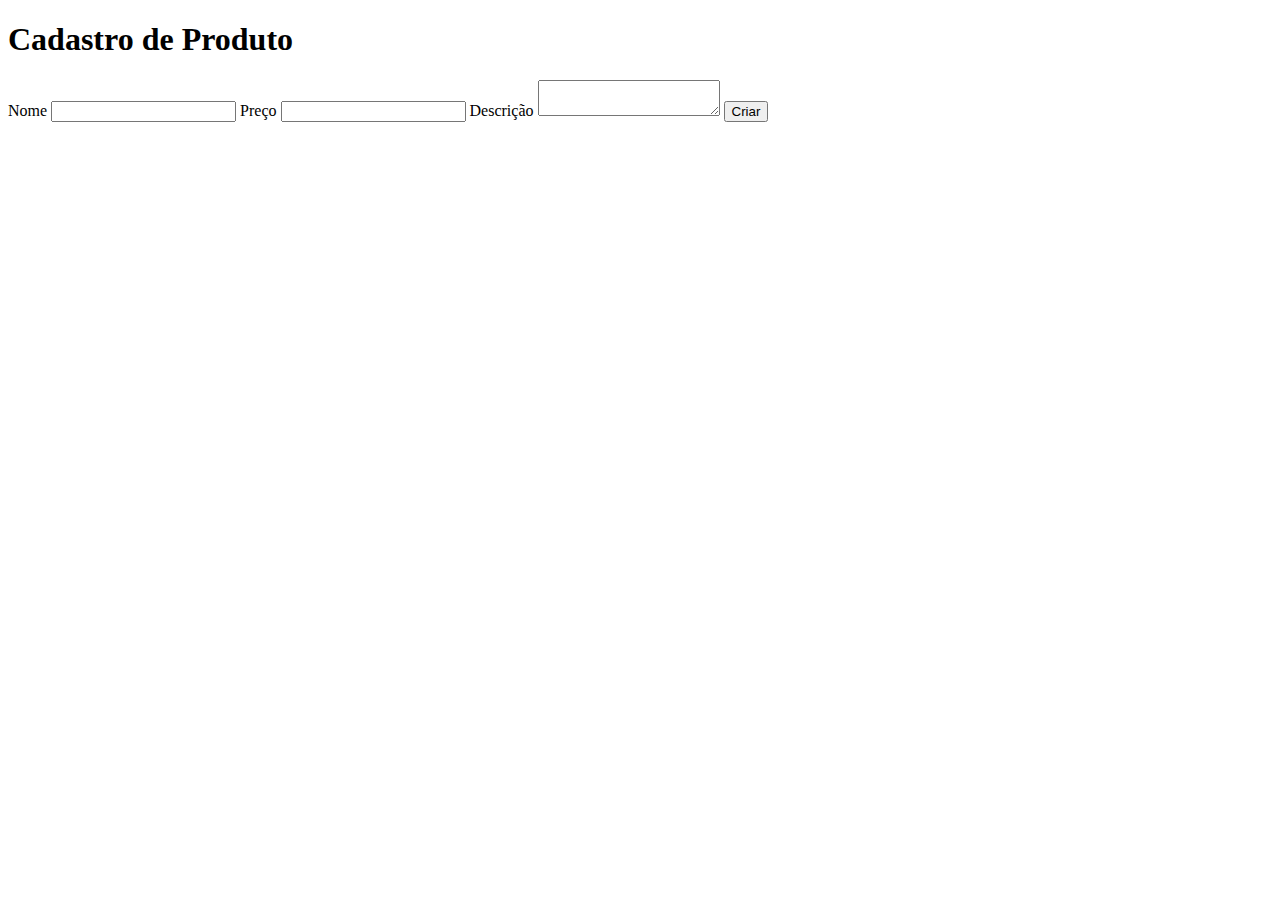
<file: index.html>
<!DOCTYPE html>
<html lang="en">
<head>
    <meta charset="UTF-8">
    <title>Aula HTML</title>
</head>
<body>
<h1>
    Cadastro de Produto
</h1>
<form>
    <label for="nome">Nome</label>
    <input type="text" id="nome" name="nome"/>
    <label for="preco">Preço</label>
    <input type="number" id="preco" name="preco" step="0.01"/>
    <label for="descricao">Descrição</label>
    <textarea id="descricao" name="descricao"></textarea>
    <button type="submit">Criar</button>
</form>
</body>
</html>
</file>
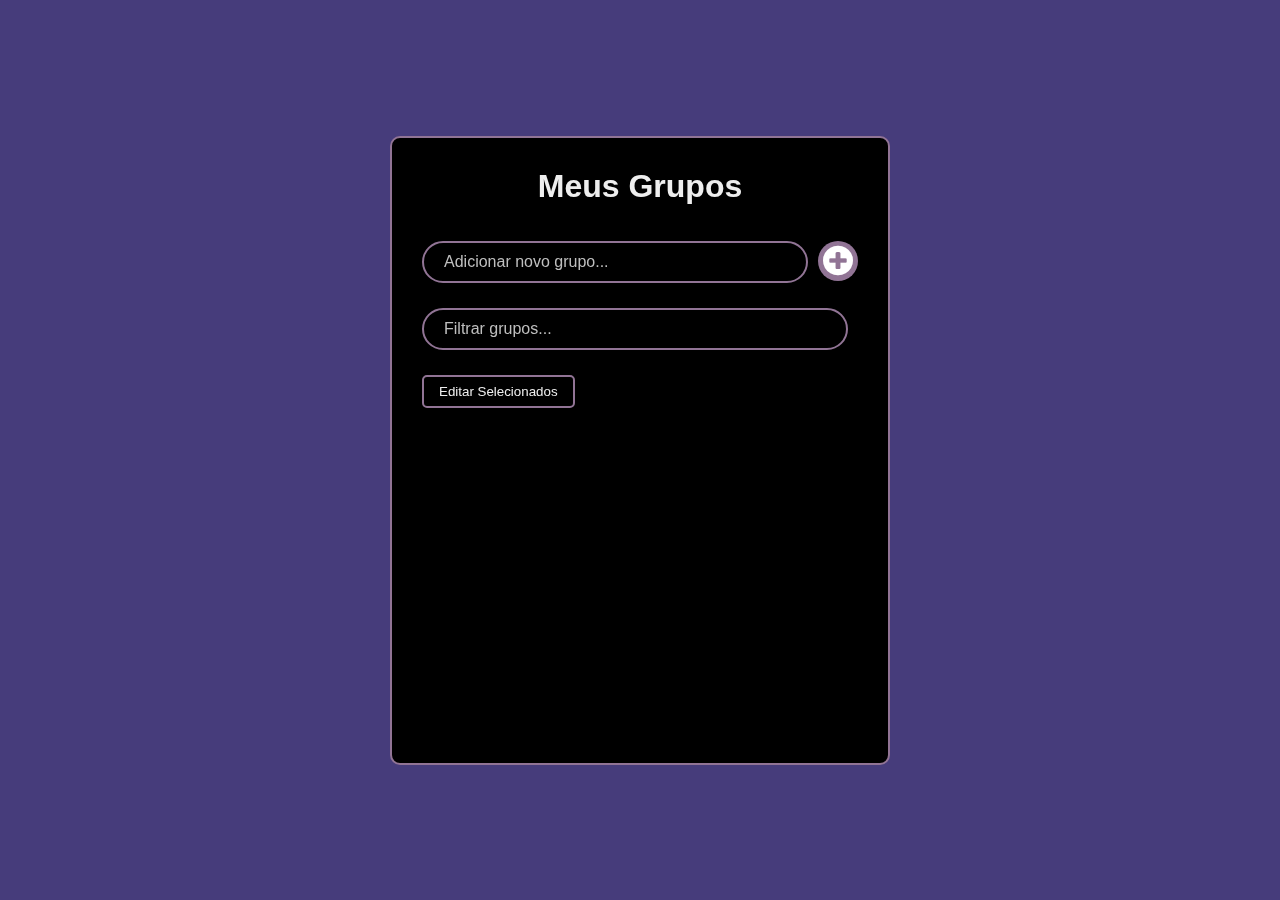
<file: teste/index.html>
<!DOCTYPE html>
<html lang="en">
<head>
  <meta charset="UTF-8">
  <meta http-equiv="X-UA-Compatible" content="IE=edge">
  <meta name="viewport" content="width=device-width, initial-scale=1.0">
  <title>Meus Grupos</title>
  <link rel="stylesheet" href="https://maxcdn.bootstrapcdn.com/font-awesome/4.5.0/css/font-awesome.min.css">
  <link rel="stylesheet" href="./style.css">
</head>
<body>
  <div class="container">
    <h1>Meus Grupos</h1>
    <div class="input-container">
      <input class="group-input" placeholder="Adicionar novo grupo...">
      <button class="add-button">
        <i class="fa fa-plus-circle"></i>
      </button>
    </div>
    <div class="input-container">
      <input class="filter-input" placeholder="Filtrar grupos...">
    </div>
    <div class="actions">
      <button class="edit-selected">Editar Selecionados</button>
    </div>
    <div class="groups-container">
      <ul class="groups"></ul>
      <img class="empty-image">
    </div>
  </div>
  <script src="./script.js"></script>
</body>
</html>
</file>
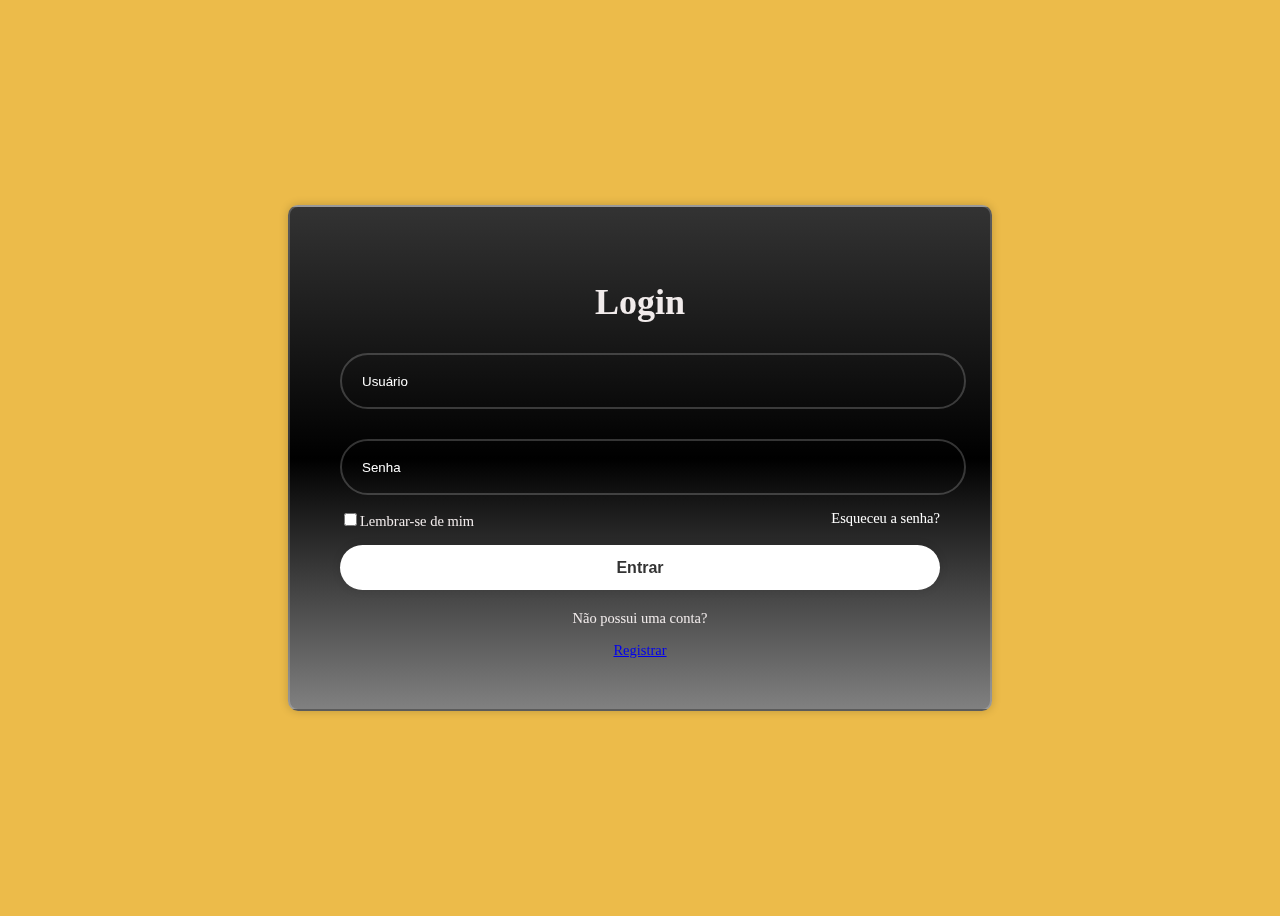
<file: loginpage.html>
<!DOCTYPE html>
<html lang="en">
<head>
    <meta charset="UTF-8">
    <meta name="viewport" content="width=device-width, user-scalable=no, initial-scale=1.0, maximum-scale=1.0, minimum-scale=1.0">
    <meta http-equiv="X-UA-Compatible" content="ie=edge">
    <title>Document</title>
    <link rel="stylesheet" href="style.css">
</head>
<body>
<div class="login-wrapper">
    <form>
        <h1>Login</h1>
        <div class="input-box">
            <input type="text" placeholder="Usuário" required>
            <i class="bx bxs-user"></i>
        </div>
        <div class="input-box">
            <input type="password" placeholder="Senha" required>
            <i class="bx bxs-lock-alt"></i>
        </div>

        <div class="remember-forgot">
            <label><input type="checkbox">Lembrar-se de mim</label>
            <a href="#">Esqueceu a senha?</a>
        </div>

        <button type="submit" class="btn">Entrar</button>

        <div class="register-link">
            <p>Não possui uma conta?</p>
            <a href="./register.html">Registrar</a>
        </div>
    </form>
</div>
</body>
</html>
</file>
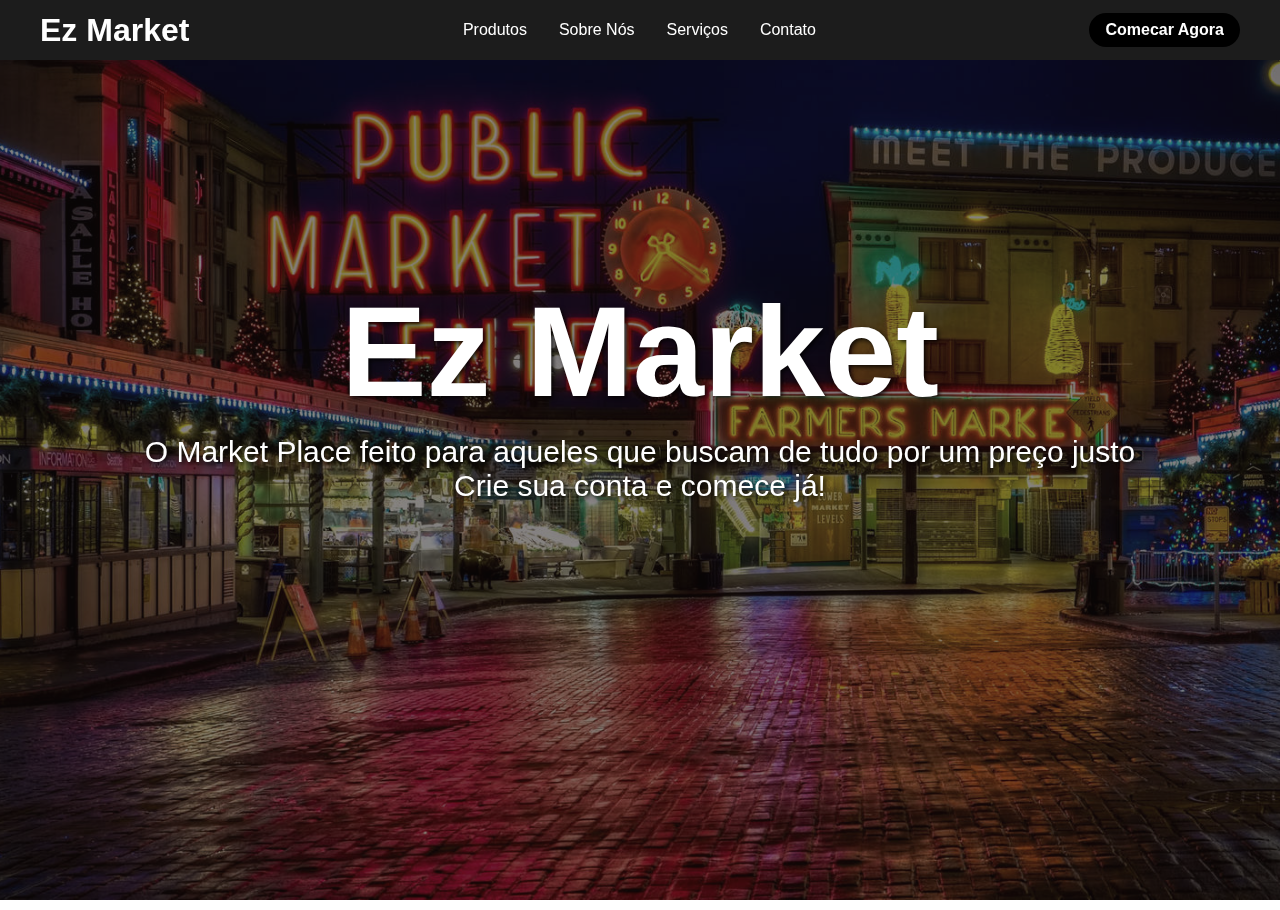
<file: marketplace/homepage/homepage.html>
<!DOCTYPE html>
<html lang="en">
<head>
    <meta charset="UTF-8">
    <meta http-equiv="X-UA-Compatible" content="IE-edge"> 
    <meta name="viewport" content="width=device-width, initial-scale=1.0">
    <link rel="stylesheet" href="homepage.css">
    <link rel="stylesheet" href="https://cdnjs.cloudflare.com/ajax/libs/font-awesome/6.5.2/css/all.min.css" integrity="sha512-SnH5WK+bZxgPHs44uWIX+LLJAJ9/2PkPKZ5QiAj6Ta86w+fsb2TkcmfRyVX3pBnMFcV7oQPJkl9QevSCWr3W6A==" crossorigin="anonymous" referrerpolicy="no-referrer" />
    <title>Homepage</title>
</head>
<div class="back-wrapper">
    <body>
        <header>
            <div class="navbar">
                <div class="logo"><a href="#">Ez Market</a></div>
                <ul class="links">
                    <li><a href="#">Produtos</a></li>
                    <li><a href="about">Sobre Nós</a></li>
                    <li><a href="services">Serviços</a></li>
                    <li><a href="contact">Contato</a></li>
                </ul>
                <a href='../loginpage/login.html' class="action-btn">Comecar Agora</a>
                <div class="toggle-btn">
                    <i class="fa-solid fa-bars"></i>
                </div>
                    
                <div class="dropdown-menu">
                    <li><a href="hero">Home</a></li>
                    <li><a href="about">About Us</a></li>
                    <li><a href="services">Services</a></li>
                    <li><a href="contact">Contact</a></li>
                    <li><a href="#" class="action-btn">Comecar Agora</a></li>
    
                </div>
            </div>
        </header>
</div>

    <main>
        <section id="hero">
            <h1>Ez Market</h1>
            <p>
                O Market Place feito para aqueles que buscam de tudo por um preço justo </br> 
                Crie sua conta e comece já!
            </p>

        </section>
    </main>

    <script>
        const toggleBtn = document.querySelector('.toggle-btn')
        const toggleBtnIcon = document.querySelector('.toggle-btn i')
        const dropdownMenu = document.querySelector('.dropdown-menu')
    
        toggleBtn.oneclick = function () {
            dropdownMenu.classList.toggle('open')
            const isOpen = dropdownMenu.classList.contains('open')

            toggleBtnIcon.classList = isOpen
                ? 'fa-solid fa-xmark'
                : 'fa-solid fa-bars'
        }
    
    </script>
    
</body>
</html>
</file>
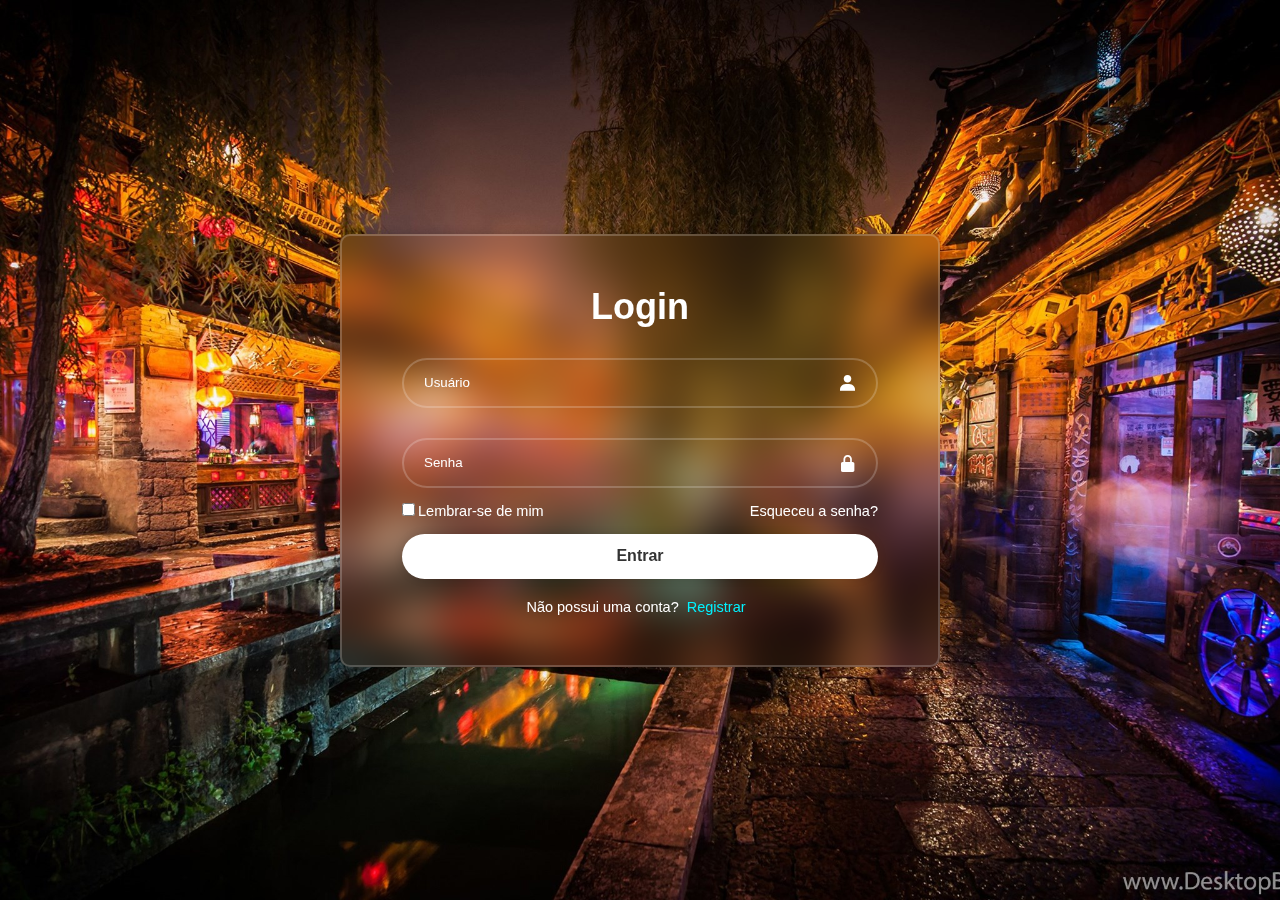
<file: marketplace/loginpage/login.html>
<!DOCTYPE html>
<html lang="en">
<head>
    <meta charset="UTF-8">
    <meta name="viewport" content="width=device-width, user-scalable=no, initial-scale=1.0, maximum-scale=1.0, minimum-scale=1.0">
    <meta http-equiv="X-UA-Compatible" content="ie=edge">
    <title>Login Page</title>
    <link rel="stylesheet" href="loginpage.css">
    <link href='https://unpkg.com/boxicons@2.1.4/css/boxicons.min.css' rel='stylesheet'>
</head>
<body>
    <div class="wrapper">
        <form action="">
            <h1>Login</h1>
            <div class="input-box">
                <input type="text" placeholder="Usuário" required>
                <i class="bx bxs-user"></i>
            </div>
            <div class="input-box">
                <input type="password" placeholder="Senha" required>
                <i class="bx bxs-lock-alt"></i>
            </div>
    
            <div class="remember-forgot">
                <label><input type="checkbox">Lembrar-se de mim</label>
                <a href="#">Esqueceu a senha?</a>
            </div>
    
            <button type="submit" class="btn">Entrar</button>
    
            <div class="register-link">
                <p>Não possui uma conta?<a href='../registerpage/register.html'>Registrar</a></p>
            </div>
        </form>
</div>
</body>


</html>
</file>
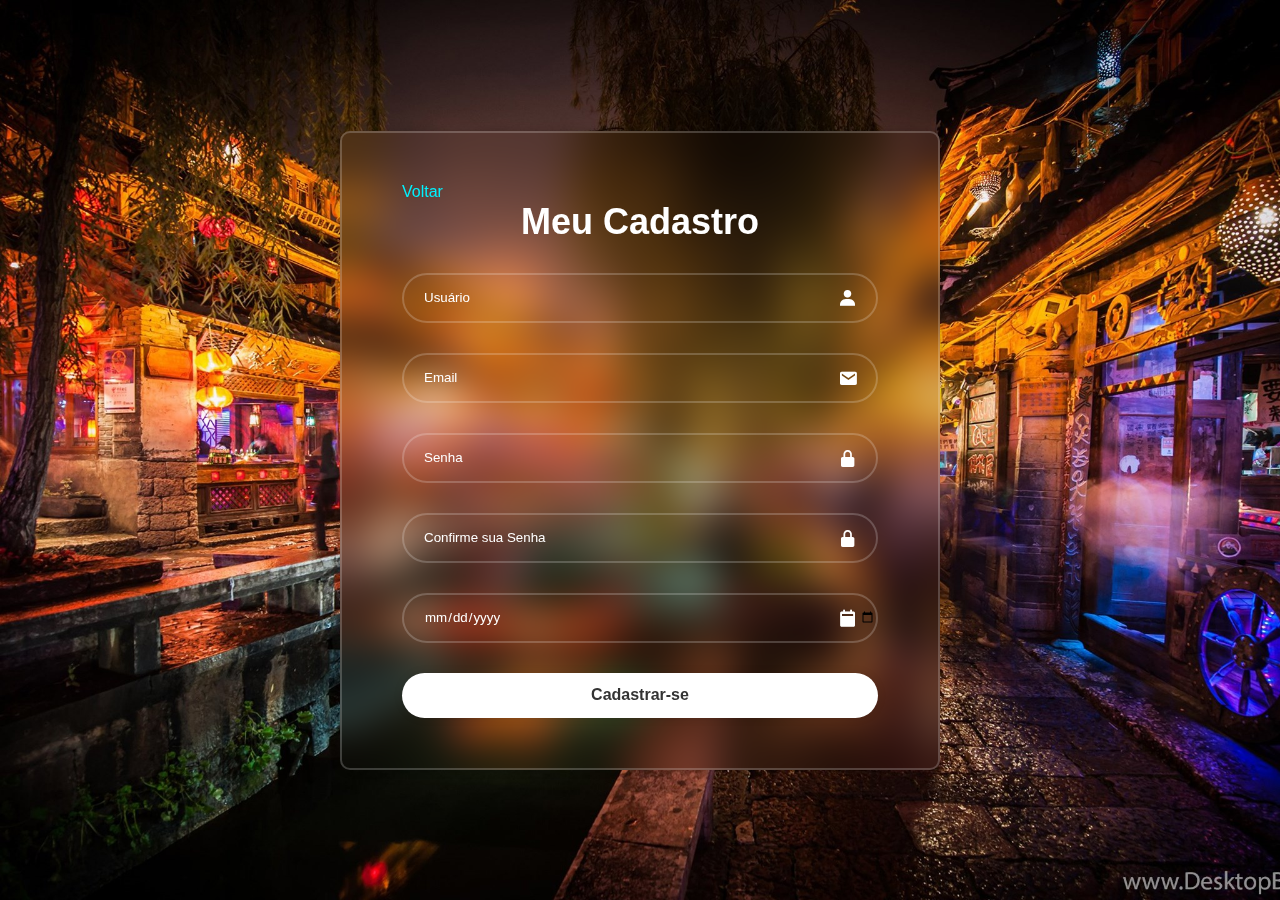
<file: marketplace/registerpage/register.html>
<!DOCTYPE html>
<html lang="en">
<head>
    <meta charset="UTF-8">
    <meta name="viewport" content="width=device-width, user-scalable=no, initial-scale=1.0, maximum-scale=1.0, minimum-scale=1.0">
    <meta http-equiv="X-UA-Compatible" content="ie=edge">
    <title>Login Page</title>
    <link rel="stylesheet" href="register.css">
    <link href='https://unpkg.com/boxicons@2.1.4/css/boxicons.min.css' rel='stylesheet'>

</head>
<body>

<div class="wrapper">
    <form action="">
        <div class="back">
            <p><a href='../loginpage/login.html'>Voltar</a></p>
        </div>
        <h1>Meu Cadastro</h1>
        <div class="input-box">
            <input type="text" placeholder="Usuário" required>
            <i class="bx bxs-user"></i>
        </div>
        <div class="input-box">
            <input type="email" placeholder="Email" required>
            <i class='bx bxs-envelope'></i>        
        </div>
        <div class="input-box">
            <input type="password" placeholder="Senha" required>
            <i class="bx bxs-lock-alt"></i>
        </div>
        <div class="input-box">
            <input type="password" placeholder="Confirme sua Senha" required>
            <i class="bx bxs-lock-alt"></i>
        </div>
        <div class="input-box">
            <input type="date" placeholder="Data de nascimento" required>
            <i class='bx bxs-calendar-alt' ></i>
        </div>

            <button type="submit" class="btn">Cadastrar-se</button>

        </div>

        
    </form>
</div>
</body>
</html>
</file>
<file: teste/style.css>
*,
*::before,
*::after {
  margin: 0;
  padding: 0;
  box-sizing: border-box;
}

body {
  font-family: 'Roboto', sans-serif;
  height: 100vh;
  display: flex;
  align-items: center;
  justify-content: center;
  background-color: #463c7b;
  background-position: center;
  background-size: cover;
}

.container {
  width: 500px;
  height: auto;
  min-height: 400px;
  padding: 30px;
  background-color: black;
  border: 2px solid #e6b7eca1;
  border-radius: 10px;
  backdrop-filter: blur(15px);
}

h1 {
  color: #eee;
  text-align: center;
  margin-bottom: 36px;
}

.input-container {
  display: flex;
  justify-content: space-between;
  margin-bottom: 25px;
}

.group-input,
.filter-input {
  flex: 1;
  outline: none;
  padding: 10px 10px 10px 20px;
  background-color: transparent;
  border: 2px solid #e6b7eca1;
  border-radius: 30px;
  color: #eee;
  font-size: 16px;
  margin-right: 10px;
}

.group-input::placeholder,
.filter-input::placeholder {
  color: #bfbfbf;
}

.add-button {
  border: none;
  outline: none;
  background: #e6b7eca1;
  color: #fff;
  font-size: 35px;
  cursor: pointer;
  border-radius: 40px;
  width: 40px;
  height: 40px;
}

.empty-image {
  margin: 55px auto 0;
  display: block;
}

.group {
  list-style: none;
  display: flex;
  align-items: center;
  justify-content: space-between;
  background-color: #463c7b;
  border-radius: 5px;
  margin: 10px 0;
  padding: 10px 12px;
  border: 2px solid #e6b7eca1;
  transition: all 0.2s ease;
}

.group:first-child {
  margin-top: 0;
}

.group:last-child {
  margin-bottom: 0;
}

.group:hover {
  background-color:#e6b7eca1;
}

.group label {
  cursor: pointer;
  width: fit-content;
  display: flex;
  align-items: center;
  font-family: 'Roboto', sans-serif;
  color: #eee;
}

.group span {
  padding-left: 20px;
  position: relative;
  cursor: pointer;
}

span::before {
  content: "";
  height: 20px;
  width: 20px;
  position: absolute;
  margin-left: -30px;
  border-radius: 100px;
  border: 2px solid #e6b7eca1;
}

input[type='checkbox'] {
  visibility: hidden;
}

input:checked + span::before {
  background: url(./check.svg) 50% 50% no-repeat #09bb21;
  border-color: #09bb21;
}

.group:hover span::before {
  border-color: #eee;
}

.group .delete-btn  {
  background-color: transparent;
  border: none;
  cursor: pointer;
  color: #eee;
  font-size: 24px;
}

.groups-container  {
  height: 300px;
  overflow: overlay;
}

.groups-container::-webkit-scrollbar-track  {
  background: rgb(247, 247, 247);
  border-radius: 20px
}

.groups-container::-webkit-scrollbar  {
  width: 0;
}

.groups-container:hover::-webkit-scrollbar  {
  width: 7px;
}

.groups-container::-webkit-scrollbar-thumb  {
  background: #d5d5d5;
  border-radius: 20px;
}

.actions {
  display: flex;
  justify-content: space-between;
  margin-bottom: 25px;
}

.edit-selected {
  color: #eee;
  padding: 7px 15px;
  border: 2px solid #e6b7eca1;
  border-radius: 5px;
  background-color: transparent;
  cursor: pointer;
  transition: all 0.2s ease;
}

.edit-selected:hover {
  background-color: #e6b7eca1;
}
</file>
<file: style.css>
body {
    display: flex;
    justify-content: center;
    align-items: center;
    min-height: 100vh;
    background: #ecbb4a;
}

.login-wrapper {
    width: 600px;
    background: linear-gradient(#333333,black,grey);
    backdrop-filter: blur(20px);
    box-shadow: 0 0 10px rgba(0, 0, 0, 0.2);
    border: 2px solid rgba(255, 255, 255, 0.2);
    color: rgb(241, 235, 235);
    border-radius: 10px;
    padding: 50px 50px;
    margin: 0 auto;
}

.login-wrapper h1 {
    font-size: 36px;
    text-align: center;
    margin-bottom: 20px;
}

.login-wrapper .input-box {
    position: relative;
    width: 100%;
    margin: 30px 0;
}

.login-wrapper .input-box input {
    width: 100%;
    height: 50px;
    background: transparent;
    border: none;
    outline: none;
    border: 2px solid rgba(255, 255, 255, 0.2);
    border-radius: 30px;
    padding-left: 20px;
    color: white;
}

.login-wrapper .input-box input::placeholder {
    color: white;
}

.login-wrapper .input-box i {
    position: absolute;
    left: 10px;
    top: 50%;
    transform: translateY(-50%);
    font-size: 20px;
    color: white;
}

.login-wrapper .remember-forgot {
    display: flex;
    justify-content: space-between;
    font-size: 14.5px;
    margin: -15px 0 15px;
}

.login-wrapper .remember-forgot label input {
    accent-color: white;
    margin-right: 3px;
}

.login-wrapper .remember-forgot a {
    color: white;
    text-decoration: none;
}

.login-wrapper .remember-forgot a:hover {
    text-decoration: underline;
    color: white;
}

.login-wrapper .btn {
    width: 100%;
    height: 45px;
    background: white;
    border: none;
    outline: none;
    border-radius: 40px;
    box-shadow: 0 0 10px rgba(0, 0, 0, 0.1);
    cursor: pointer;
    font-size: 16px;
    color: #333;
    font-weight: 600;
}

.login-wrapper .register-link {
    font-size: 14.5px;
    text-align: center;
    margin-top: 20px;
}

.login-wrapper .register-link p a {
    color: white;
    text-decoration: none;
    font-weight: 20px 0 15px;
}

.login-wrapper .register-link p a:hover {
    text-decoration: underline;
    color: white;
}
</file>
<file: marketplace/homepage/homepage.css>
*{
    margin: 0;
    padding: 0;
    box-sizing: border-box;
    font-family: 'Poppins', sans-serif;
}

.back-wrapper {
    margin-bottom: 10px;
    background-color: #1c1c1c;
}

body {
    height: 100vh;
    background: url('../src/homepagebackgorund.jpeg');
    background-size: cover; 
    background-position: center; 
    background-repeat: no-repeat; 
    overflow: hidden;
    position: relative;
}

body::before {
    content: "";
    position: absolute;
    top: 0;
    left: 0;
    right: 0;
    bottom: 0;
    background: rgba(16, 9, 9, 0.5); /* Sobreposição semi-transparente */
    backdrop-filter: saturate(70%); /* Aplica o filtro de desaturação */
    z-index: -1; /* Coloca a sobreposição atrás do conteúdo */
}

li {
    list-style: none;
}

a {
    text-decoration: none;
    color: #fff;
    font-size: 1rem;
}

a:hover {
    color: rgb(221, 250, 0);
}

/* HEADER */
header {
    position: relative;
    padding: 0 2rem;
}

.navbar {
    width: 100%;
    height: 60px;
    max-width: 1200px;
    margin: 0 auto;
    display: flex;
    align-items: center;
    justify-content: space-between;
}

.navbar .logo a {
    font-size: 2rem;
    font-weight: bold;
}

.navbar .links {
    display: flex;
    gap: 2rem;
}

.navbar .toggle-btn {
    color: #fff;
    font-size: 1.5rem;
    cursor: pointer;
    display: none;
}

.action-btn {
    background-color: rgb(0, 0, 0);
    color: #fff;
    padding: 0.5rem 1rem;
    border: none;
    outline: none;
    border-radius: 20px;
    font-size: 0,8rem;
    font-weight: bold; 
    cursor: pointer;
    transition: scale 0.2 ease;  
}   

.action-btn:hover  {
    scale: 1.05;
    color: #fff;
}

.action-btn:active {
    scale: 0.95;
}

.dropdown-menu {
    display: none;
    position: absolute;
    right: 2rem;
    top: 60px;
    height: 0;
    width: 300px;
    background: rgba(255,255,255,.2);
    backdrop-filter: blur(15px);
    border-radius: 10px;
    overflow: hidden;
    transition: height .2s cubic-bezier(0.175, 0.885, 0.32, 1.275);
}

.dropdown-menu li {
    padding: 0.7rem;
    display: flex;
    align-items: center;
    justify-content: center;
}

.dropdown-menu .open {
    height: 240px;
}

.dropdown-menu .action-btn {
    width: 100%;
    display: flex;
    justify-content: center;
}

/*HERO*/

section#hero {
    height: calc(100vh - 60px);
    display: flex;
    flex-direction: column;
    align-items: center;
    justify-content: center;
    text-align: center;
    color: #fff;
    font-size: 30px;

}

#hero h1 {
    font-family: 'Lucida Sans', 'Lucida Sans Regular', 'Lucida Grande', 'Lucida Sans Unicode', Geneva, Verdana, sans-serif;
    font-size: 8rem;
    margin-bottom: 10px;
    text-shadow: 2px 2px 4px rgba(0, 0, 0, 0.8);
}

#hero p {
    margin-bottom: 200px;
    text-shadow: 2px 2px 4px rgba(0, 0, 0, 0.8);
    font-family: 'Lucida Sans', 'Lucida Sans Regular', 'Lucida Grande', 'Lucida Sans Unicode', Geneva, Verdana, sans-serif;



}


/*DESIGN RESPONSIVO*/

@media(max-width: 992px){
    .navbar .links,
    .navbar .action-btn {
        display: none;
    }

    .navbar .toggle-btn {
        display: block;
    }

    .dropdown-menu {
        display: block;
    }
}

@media(max-width: 576px) {
    .dropdown-menu {
        left: 2rem;
        width: unset;
    }
}
</file>
<file: marketplace/loginpage/loginpage.css>
* {
    margin: 0;
    padding: 0;
    box-sizing: border-box;
    font-family: "Poppins", sans-serif;
}

body {
    display: flex;
    justify-content: center;
    align-items: center;
    min-height: 100vh;
    background: url('../src/background2.jpg');
    background-size: cover;
    background-repeat: no-repeat;
    background-position: center;
}

.wrapper {
 
    width: 600px;
    background: transparent;
    border: 2px solid rgba(255, 255, 255, 0.2);
    backdrop-filter: blur(20px);
    box-shadow: 0 0 10px rgba(0, 0, 0, .2);
    color: white;
    border-radius: 10px;
    padding: 50px 60px;
}

.wrapper h1 {
    font-size: 36px;
    text-align: center;
}


.wrapper .input-box {
    position: relative;
    width: 100%;
    margin: 30px 0;
}

.input-box input {
    width: 100%;
    height: 50px;
    background: transparent;
    border: none;
    outline: none;
    border: 2px solid rgba(255, 255, 255, 0.2);
    border-radius: 30px;
    padding-left: 20px;
    color: white;
}

.input-box input::placeholder {
    color: white;
}

.input-box i {
    position: absolute;
    right: 20px;
    top: 50%;
    transform: translateY(-50%);
    font-size: 20px;
    color: white;
}

.wrapper .remember-forgot {
    display: flex;
    justify-content: space-between;
    font-size: 14.5px;
    margin: -15px 0 15px;
}

.remember-forgot label input {
    accent-color: white;
    margin-right: 3px;
}

.remember-forgot a {
    color: white;
    text-decoration: none;
}

.remember-forgot a:hover {
    text-decoration: underline;
    color: white;
}

.wrapper .btn {
    width: 100%;
    height: 45px;
    background: white;
    border: none;
    outline: none;
    border-radius: 40px;
    box-shadow: 0 0 10px rgba(0, 0, 0, 0.1);
    cursor: pointer;
    font-size: 16px;
    color: #333;
    font-weight: 600;
}

.wrapper .register-link {
    font-size: 14.5px;
    text-align: center;
    margin-top: 20px;
}

.register-link p a {
    color: rgb(0, 242, 255);
    text-decoration: none;
    font-weight: 20px 0 15px;
    padding: 8px;
}

.register-link p a:hover {
    text-decoration: underline;
    color:rgb(0, 242, 255);
}
</file>
<file: marketplace/registerpage/register.css>
* {
    margin: 0;
    padding: 0;
    box-sizing: border-box;
    font-family: "Poppins", sans-serif;
}

body {
    display: flex;
    justify-content: center;
    align-items: center;
    min-height: 100vh;
    background: url("../src/background2.jpg");
    background-size: cover;
    background-repeat: no-repeat;
    background-position: center;
}

.wrapper {
 
    width: 600px;
    background: transparent;
    border: 2px solid rgba(255, 255, 255, 0.2);
    backdrop-filter: blur(20px);
    box-shadow: 0 0 10px rgba(0, 0, 0, .2);
    color: white;
    border-radius: 10px;
    padding: 50px 60px;
}

.wrapper h1 {
    font-size: 36px;
    text-align: center;
}


.wrapper .input-box {
    position: relative;
    width: 100%;
    margin: 30px 0;
}

.input-box input {
    width: 100%;
    height: 50px;
    background: transparent;
    border: none;
    outline: none;
    border: 2px solid rgba(255, 255, 255, 0.2);
    border-radius: 30px;
    padding-left: 20px;
    color: white;
}

.input-box input::placeholder {
    color: white;
}

.input-box i {
    position: absolute;
    right: 20px;
    top: 50%;
    transform: translateY(-50%);
    font-size: 20px;
    color: white;
}

.wrapper .remember-forgot {
    display: flex;
    justify-content: space-between;
    font-size: 14.5px;
    margin: -15px 0 15px;
}

.remember-forgot label input {
    accent-color: white;
    margin-right: 3px;
}

.remember-forgot a {
    color: white;
    text-decoration: none;
}

.remember-forgot a:hover {
    text-decoration: underline;
    color: white;
}

.wrapper .btn {
    width: 100%;
    height: 45px;
    background: white;
    border: none;
    outline: none;
    border-radius: 40px;
    box-shadow: 0 0 10px rgba(0, 0, 0, 0.1);
    cursor: pointer;
    font-size: 16px;
    color: #333;
    font-weight: 600;
}

.wrapper .back {
    font-size: 16px;
    display: flex;
}

.back p a {
    color: rgb(0, 242, 255);
    text-decoration: none;
    font-weight: 20px 0 15px;
}

.back p a:hover {
    text-decoration: underline;
    color:rgb(0, 242, 255);
}
</file>
